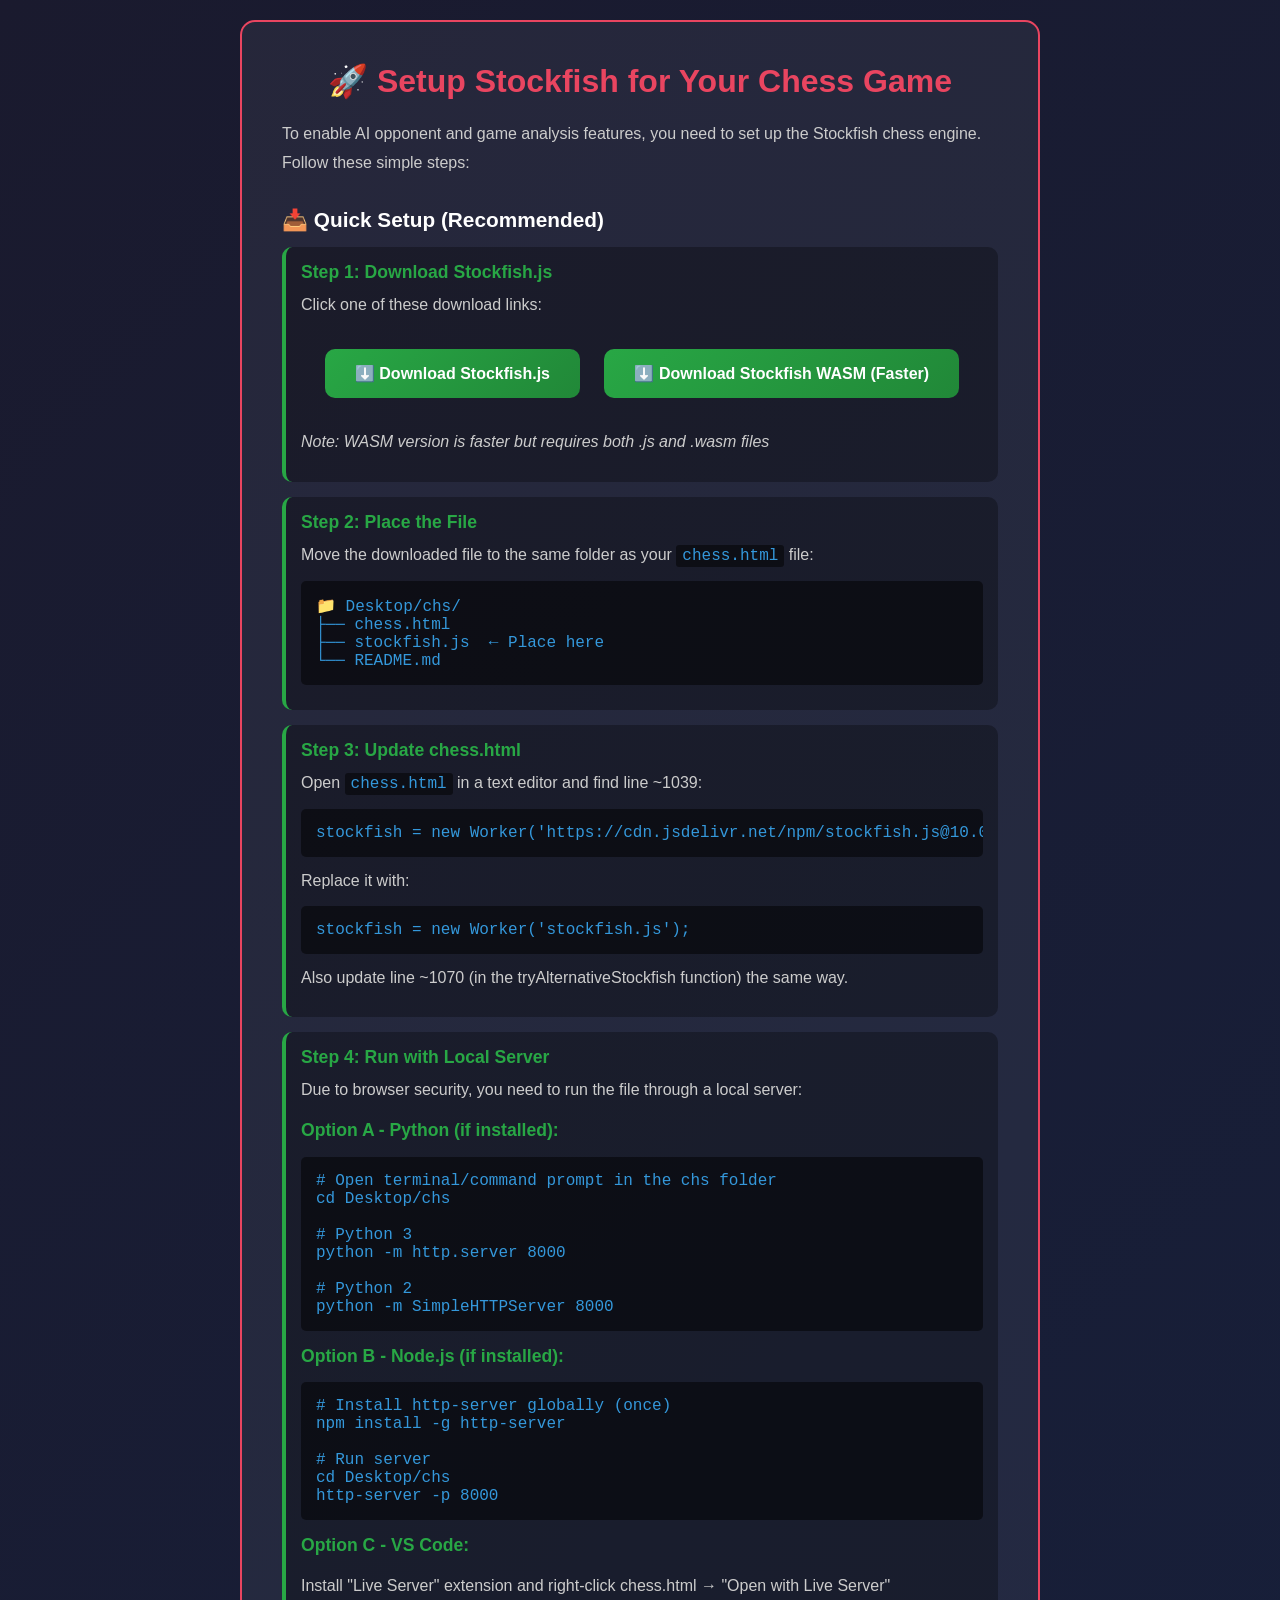
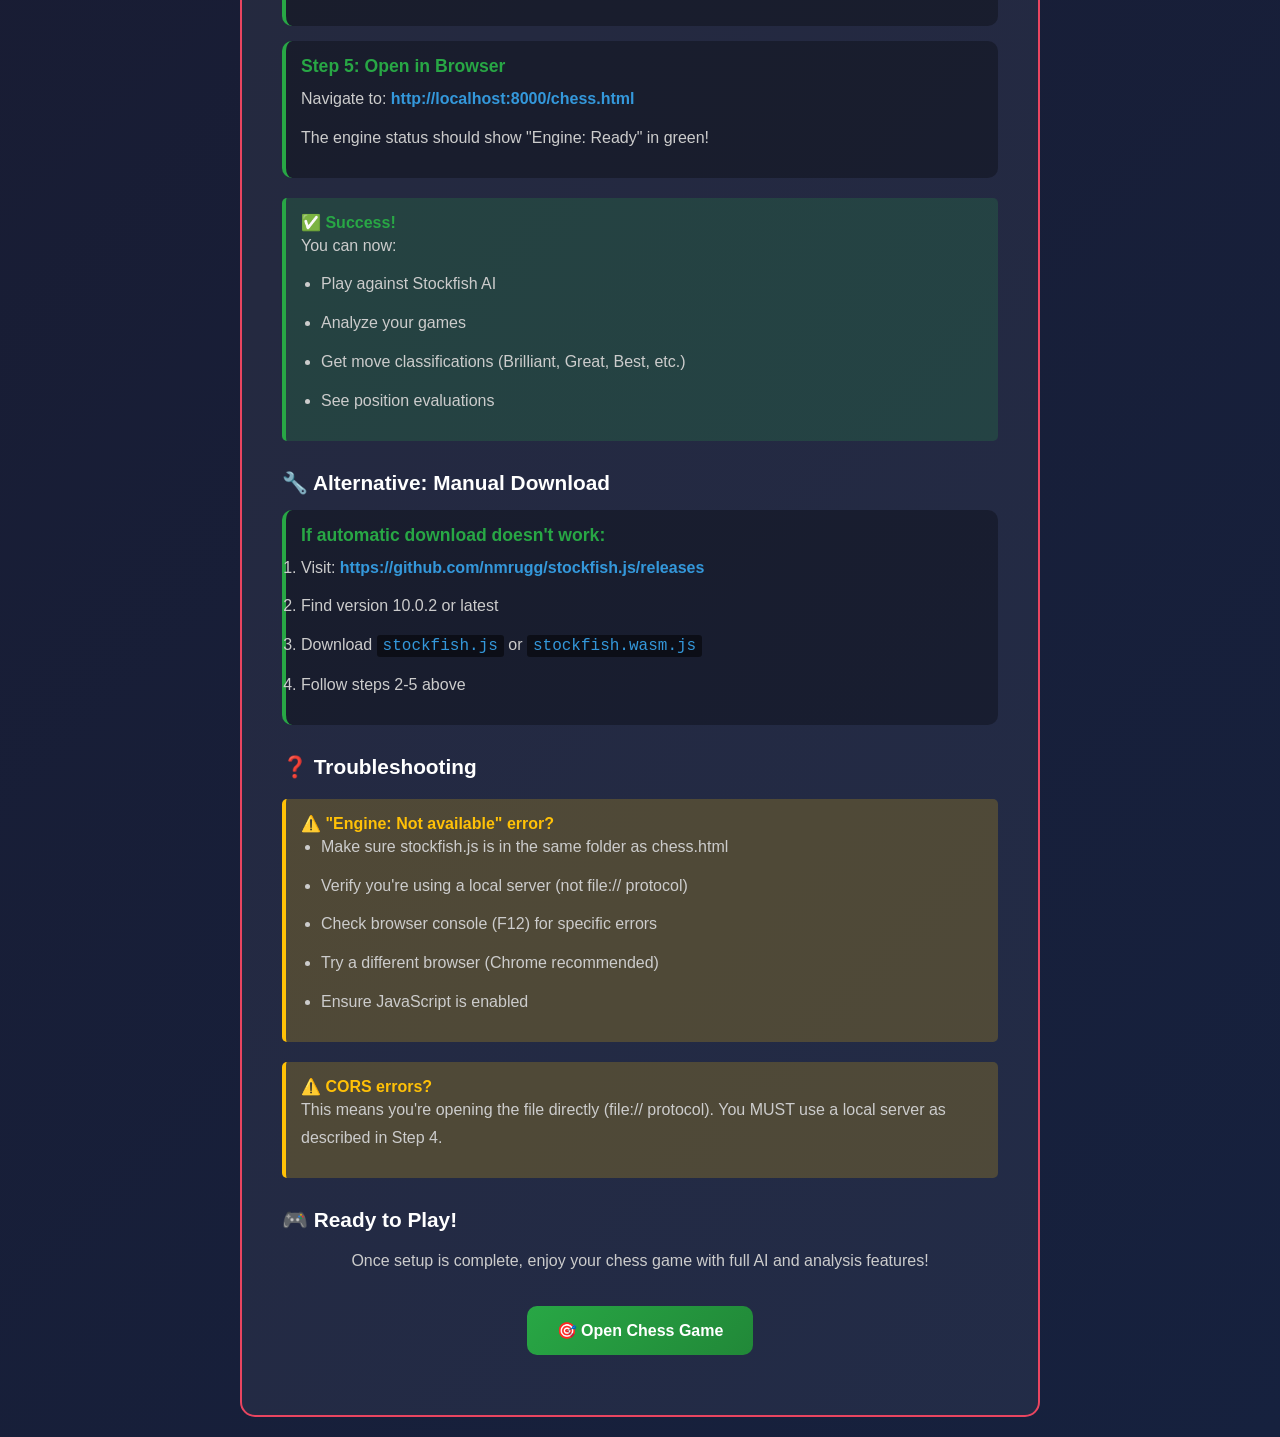
<file: download-stockfish.html>
<!DOCTYPE html>
<html lang="en">
<head>
    <meta charset="UTF-8">
    <meta name="viewport" content="width=device-width, initial-scale=1.0">
    <title>Download Stockfish for Chess Game</title>
    <style>
        * {
            margin: 0;
            padding: 0;
            box-sizing: border-box;
        }

        body {
            font-family: 'Segoe UI', Tahoma, Geneva, Verdana, sans-serif;
            background: linear-gradient(135deg, #1a1a2e 0%, #16213e 100%);
            min-height: 100vh;
            display: flex;
            justify-content: center;
            align-items: center;
            padding: 20px;
            color: #fff;
        }

        .container {
            max-width: 800px;
            background: rgba(255, 255, 255, 0.05);
            padding: 40px;
            border-radius: 15px;
            border: 2px solid #e94560;
        }

        h1 {
            color: #e94560;
            margin-bottom: 20px;
            text-align: center;
        }

        h2 {
            color: #fff;
            margin-top: 30px;
            margin-bottom: 15px;
            font-size: 1.3rem;
        }

        p, li {
            line-height: 1.8;
            margin-bottom: 10px;
            color: #ccc;
        }

        .step {
            background: rgba(0, 0, 0, 0.3);
            padding: 15px;
            border-radius: 10px;
            margin-bottom: 15px;
            border-left: 4px solid #28a745;
        }

        .step strong {
            color: #28a745;
            display: block;
            margin-bottom: 8px;
            font-size: 1.1rem;
        }

        a {
            color: #3498db;
            text-decoration: none;
            font-weight: bold;
        }

        a:hover {
            color: #2980b9;
            text-decoration: underline;
        }

        .download-btn {
            display: inline-block;
            background: linear-gradient(135deg, #28a745 0%, #218838 100%);
            color: white;
            padding: 15px 30px;
            border-radius: 10px;
            text-decoration: none;
            font-weight: bold;
            margin: 20px 10px;
            transition: transform 0.3s ease;
        }

        .download-btn:hover {
            transform: translateY(-2px);
            box-shadow: 0 5px 15px rgba(40, 167, 69, 0.4);
        }

        .warning {
            background: rgba(255, 193, 7, 0.2);
            border-left: 4px solid #ffc107;
            padding: 15px;
            border-radius: 5px;
            margin: 20px 0;
        }

        .warning strong {
            color: #ffc107;
        }

        code {
            background: rgba(0, 0, 0, 0.5);
            padding: 2px 6px;
            border-radius: 3px;
            color: #3498db;
            font-family: 'Courier New', monospace;
        }

        .code-block {
            background: rgba(0, 0, 0, 0.5);
            padding: 15px;
            border-radius: 5px;
            margin: 10px 0;
            overflow-x: auto;
        }

        .code-block code {
            background: none;
            padding: 0;
            display: block;
            white-space: pre;
        }

        .success {
            background: rgba(40, 167, 69, 0.2);
            border-left: 4px solid #28a745;
            padding: 15px;
            border-radius: 5px;
            margin: 20px 0;
        }

        .success strong {
            color: #28a745;
        }

        ul {
            margin-left: 20px;
        }

        .center {
            text-align: center;
        }
    </style>
</head>
<body>
    <div class="container">
        <h1>🚀 Setup Stockfish for Your Chess Game</h1>
        
        <p>To enable AI opponent and game analysis features, you need to set up the Stockfish chess engine. Follow these simple steps:</p>

        <h2>📥 Quick Setup (Recommended)</h2>

        <div class="step">
            <strong>Step 1: Download Stockfish.js</strong>
            <p>Click one of these download links:</p>
            <div class="center">
                <a href="https://github.com/nmrugg/stockfish.js/releases/download/10.0.2/stockfish.js" class="download-btn" download>
                    ⬇️ Download Stockfish.js
                </a>
                <a href="https://github.com/nmrugg/stockfish.js/releases/download/10.0.2/stockfish.wasm.js" class="download-btn" download>
                    ⬇️ Download Stockfish WASM (Faster)
                </a>
            </div>
            <p style="margin-top: 10px;"><em>Note: WASM version is faster but requires both .js and .wasm files</em></p>
        </div>

        <div class="step">
            <strong>Step 2: Place the File</strong>
            <p>Move the downloaded file to the same folder as your <code>chess.html</code> file:</p>
            <div class="code-block">
                <code>📁 Desktop/chs/
├── chess.html
├── stockfish.js  ← Place here
└── README.md</code>
            </div>
        </div>

        <div class="step">
            <strong>Step 3: Update chess.html</strong>
            <p>Open <code>chess.html</code> in a text editor and find line ~1039:</p>
            <div class="code-block">
                <code>stockfish = new Worker('https://cdn.jsdelivr.net/npm/stockfish.js@10.0.2/stockfish.js');</code>
            </div>
            <p>Replace it with:</p>
            <div class="code-block">
                <code>stockfish = new Worker('stockfish.js');</code>
            </div>
            <p>Also update line ~1070 (in the tryAlternativeStockfish function) the same way.</p>
        </div>

        <div class="step">
            <strong>Step 4: Run with Local Server</strong>
            <p>Due to browser security, you need to run the file through a local server:</p>
            
            <p><strong>Option A - Python (if installed):</strong></p>
            <div class="code-block">
                <code># Open terminal/command prompt in the chs folder
cd Desktop/chs

# Python 3
python -m http.server 8000

# Python 2
python -m SimpleHTTPServer 8000</code>
            </div>

            <p><strong>Option B - Node.js (if installed):</strong></p>
            <div class="code-block">
                <code># Install http-server globally (once)
npm install -g http-server

# Run server
cd Desktop/chs
http-server -p 8000</code>
            </div>

            <p><strong>Option C - VS Code:</strong></p>
            <p>Install "Live Server" extension and right-click chess.html → "Open with Live Server"</p>
        </div>

        <div class="step">
            <strong>Step 5: Open in Browser</strong>
            <p>Navigate to: <a href="http://localhost:8000/chess.html" target="_blank">http://localhost:8000/chess.html</a></p>
            <p>The engine status should show "Engine: Ready" in green!</p>
        </div>

        <div class="success">
            <strong>✅ Success!</strong>
            <p>You can now:</p>
            <ul>
                <li>Play against Stockfish AI</li>
                <li>Analyze your games</li>
                <li>Get move classifications (Brilliant, Great, Best, etc.)</li>
                <li>See position evaluations</li>
            </ul>
        </div>

        <h2>🔧 Alternative: Manual Download</h2>
        
        <div class="step">
            <strong>If automatic download doesn't work:</strong>
            <ol>
                <li>Visit: <a href="https://github.com/nmrugg/stockfish.js/releases" target="_blank">https://github.com/nmrugg/stockfish.js/releases</a></li>
                <li>Find version 10.0.2 or latest</li>
                <li>Download <code>stockfish.js</code> or <code>stockfish.wasm.js</code></li>
                <li>Follow steps 2-5 above</li>
            </ol>
        </div>

        <h2>❓ Troubleshooting</h2>

        <div class="warning">
            <strong>⚠️ "Engine: Not available" error?</strong>
            <ul>
                <li>Make sure stockfish.js is in the same folder as chess.html</li>
                <li>Verify you're using a local server (not file:// protocol)</li>
                <li>Check browser console (F12) for specific errors</li>
                <li>Try a different browser (Chrome recommended)</li>
                <li>Ensure JavaScript is enabled</li>
            </ul>
        </div>

        <div class="warning">
            <strong>⚠️ CORS errors?</strong>
            <p>This means you're opening the file directly (file:// protocol). You MUST use a local server as described in Step 4.</p>
        </div>

        <h2>🎮 Ready to Play!</h2>
        <p class="center">Once setup is complete, enjoy your chess game with full AI and analysis features!</p>
        <div class="center">
            <a href="chess.html" class="download-btn">🎯 Open Chess Game</a>
        </div>
    </div>
</body>
</html>
</file>
